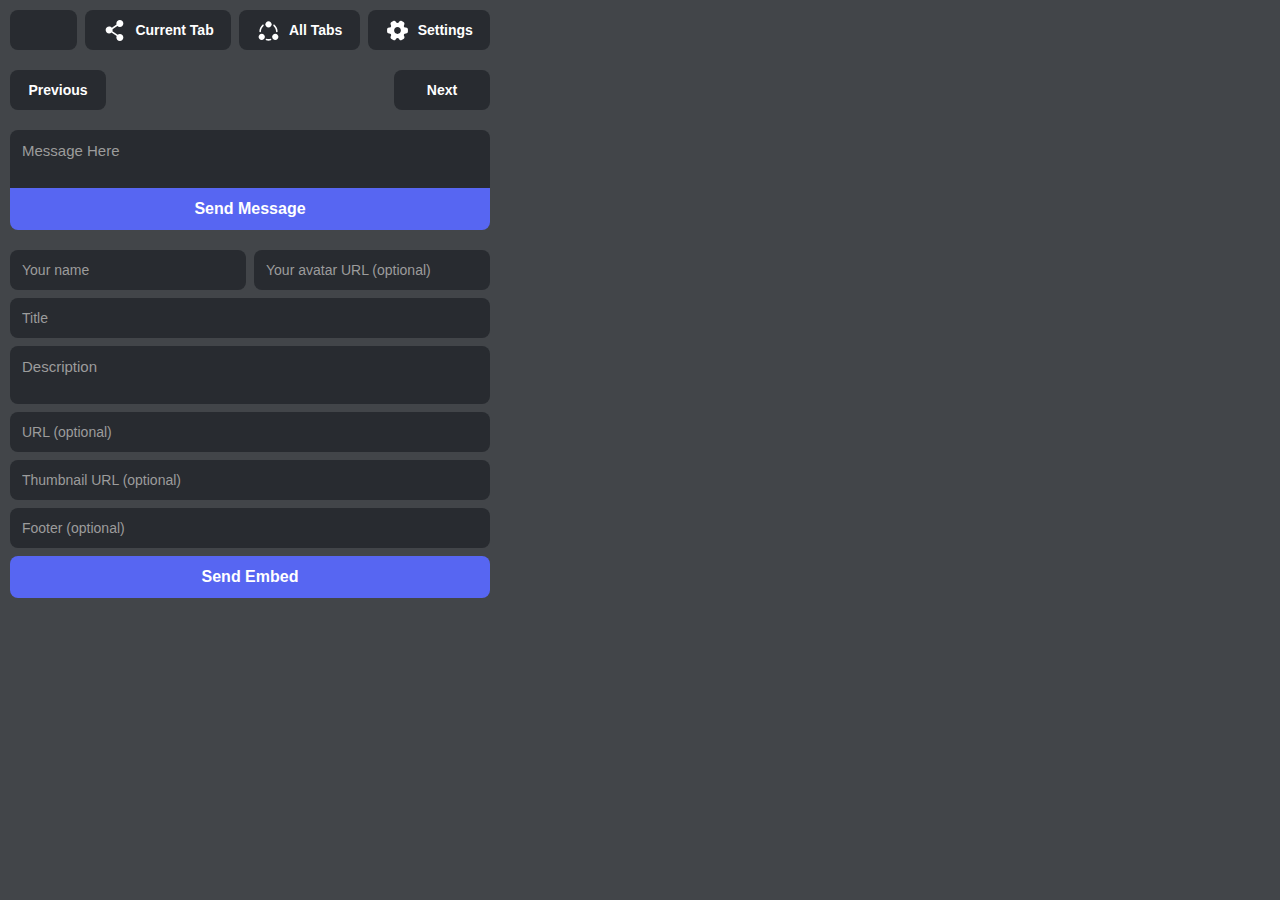
<file: index.html>
<!DOCTYPE html>
<html lang="en">
	<head>
		<meta charset="UTF-8" />
		<meta name="viewport" content="width=device-width, initial-scale=1.0" />
		<title>Dispatch Rider</title>
		<link rel="stylesheet" href="styles/style.css" />
	</head>
	<body>
		<div class="container">
			<!--The place for extra buttons-->
			<div class="extraOptions">
				<button id="changeLayout">
					<object id="changeLayoutIcon" type="image/svg+xml"></object>
					<span id="changeLayoutText"></span>
				</button>
				<button id="shareCurrentTab">
					<object data="/assets/share_current.svg" type="image/svg+xml"></object>
					Current Tab
				</button>
				<button id="shareAllTab">
					<object data="/assets/share_all.svg" type="image/svg+xml"></object>
					All Tabs
				</button>
				<button id="setting">
					<object data="/assets/settings.svg" type="image/svg+xml"></object>
					Settings
				</button>
			</div>
			<!--The place to toggle between webhooks-->
			<div class="toggleHook">
				<button id="prevHook">Previous</button>
				<div id="currentHook"></div>
				<button id="nextHook">Next</button>
			</div>
			<!--The place to add new messages-->
			<div id="messageArea" class="mainMessageArea">
				<textarea id="messageBox" placeholder="Message Here"></textarea>
				<input id="sendMessage" type="submit" value="Send Message" />
			</div>
			<form id="embedArea" class="mainEmbedArea">
				<div class="group">
					<input type="text" placeholder="Your name" required>
					<input type="text" placeholder="Your avatar URL (optional)">
				</div>
				<input type="text" placeholder="Title" required>
				<textarea id="embedDescriptionField" placeholder="Description" required></textarea>
				<input id="embedURLField" type="text" placeholder="URL (optional)">
				<input type="text" placeholder="Thumbnail URL (optional)">
				<input type="text" placeholder="Footer (optional)">
				<input type="submit" id="sendEmbed" value="Send Embed">
			</form>
			<!--A box for displaying messages-->
			<div id="notification"></div>
		</div>
		<script src="/src/main.js"></script>
	</body>
</html>
</file>
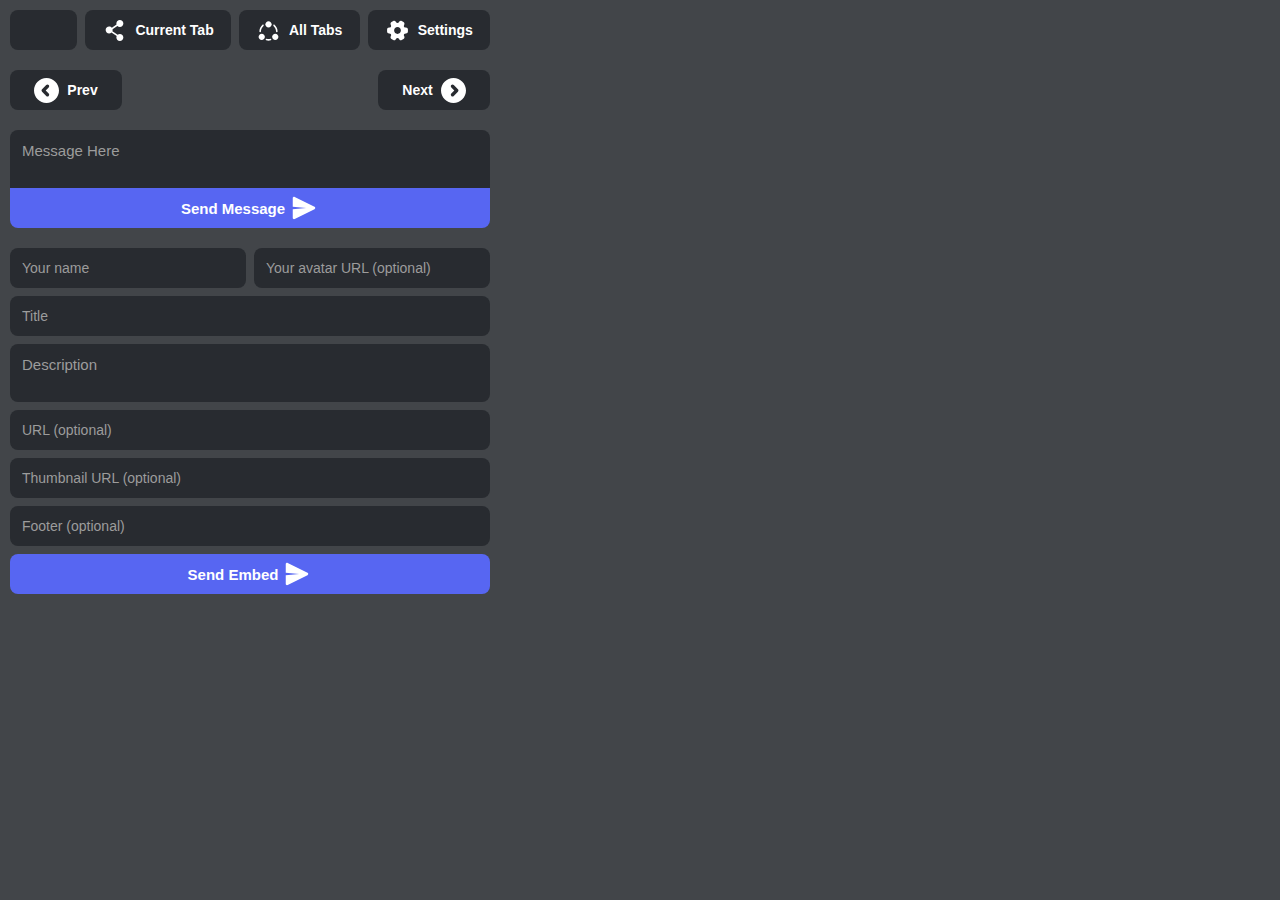
<file: index/index.html>
<!DOCTYPE html>
<html lang="en">
  <head>
    <meta charset="UTF-8" />
    <meta name="viewport" content="width=device-width, initial-scale=1.0" />
    <title>Dispatch Rider</title>
    <link rel="stylesheet" href="../styles/defaults.css" />
    <link rel="stylesheet" href="style.css" />
  </head>
  <body>
    <div class="container">
      <!--The place for extra buttons-->
      <div class="flex_noWrap">
        <button id="changeLayout">
          <object id="changeLayoutIcon" type="image/svg+xml"></object>
          <span id="changeLayoutText"></span>
        </button>
        <button id="shareCurrentTab">
          <object data="/assets/share_current.svg" type="image/svg+xml"></object>
          Current Tab
        </button>
        <button id="shareAllTab">
          <object data="/assets/share_all.svg" type="image/svg+xml"></object>
          All Tabs
        </button>
        <button id="setting">
          <object data="/assets/settings.svg" type="image/svg+xml"></object>
          Settings
        </button>
      </div>
      <!--The place to toggle between webhooks-->
      <div class="flex_noWrap">
        <button id="prevHook">
          <object data="/assets/arrow.svg" type="image/svg+xml"></object>
          <span>Prev</span>
        </button>
        <div id="currentHook"></div>
        <button id="nextHook">
          <span>Next</span>
          <object data="/assets/arrow.svg" type="image/svg+xml"></object>
        </button>
      </div>
      <!--The place to add new messages-->
      <div id="messageArea" class="mainArea">
        <textarea id="messageBox" placeholder="Message Here"></textarea>
        <button class="submitButton" id="sendMessage">
          Send Message
          <object data="/assets/send.svg" type="image/svg+xml"></object>
        </button>
      </div>
      <form id="embedArea" class="mainArea">
        <div class="group">
          <input id="embedNameField" type="text" placeholder="Your name" required />
          <input id="embedAvatarField" type="text" placeholder="Your avatar URL (optional)" />
        </div>
        <input id="embedTitleField" type="text" placeholder="Title" required />
        <textarea id="embedDescriptionField" placeholder="Description" required></textarea>
        <input id="embedURLField" type="text" placeholder="URL (optional)" />
        <input id="embedThumbnailField" type="text" placeholder="Thumbnail URL (optional)" />
        <input id="embedFooterField" type="text" placeholder="Footer (optional)" />
        <button type="submit" class="submitButton" id="sendEmbed">
          Send Embed
          <object data="/assets/send.svg" type="image/svg+xml"></object>
        </button>
      </form>
      <!--A box for displaying messages-->
      <div id="notification"></div>
    </div>
    <script src="main.js" type="module"></script>
  </body>
</html>
</file>
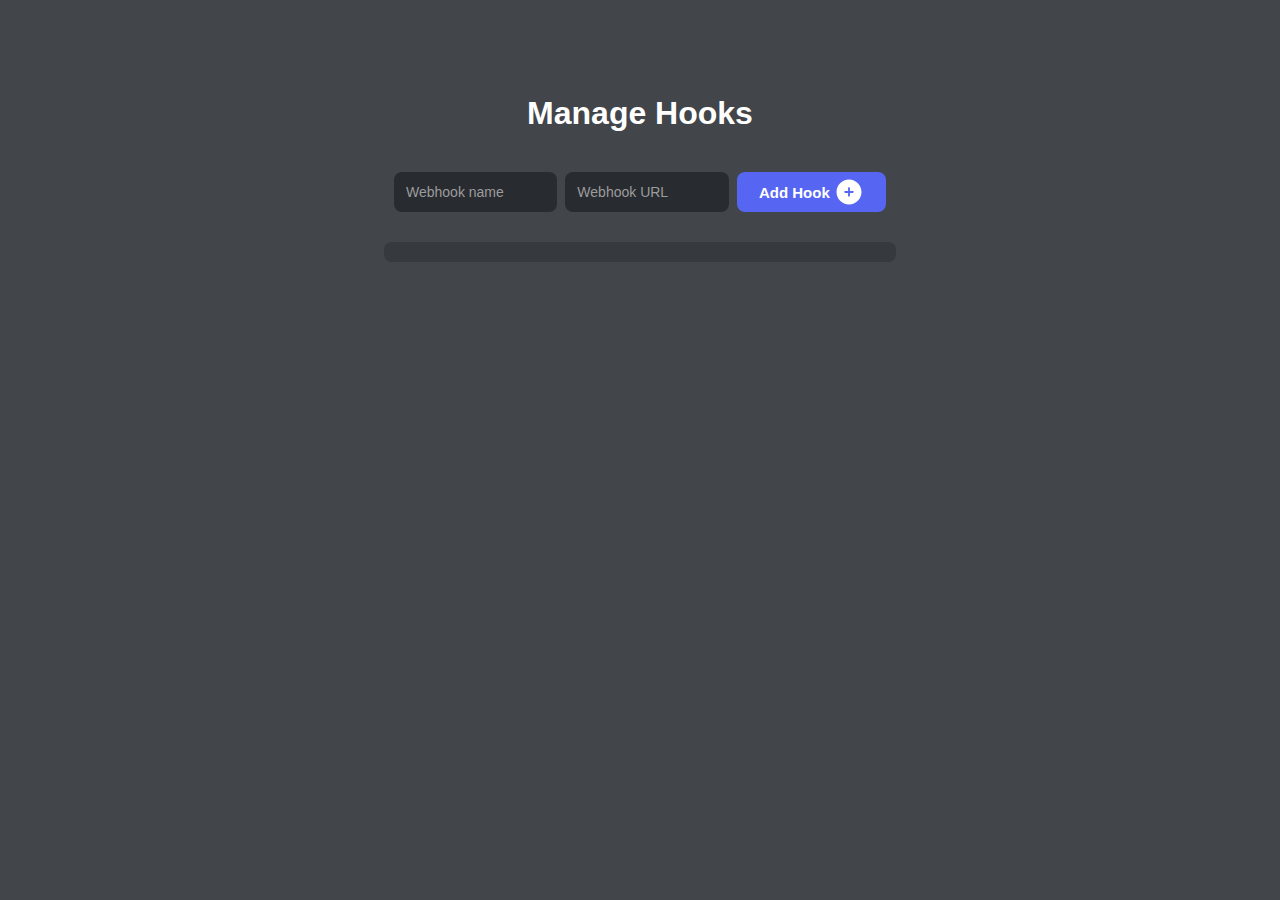
<file: options/index.html>
<!DOCTYPE html>
<html lang="en">
  <head>
    <meta charset="UTF-8" />
    <meta name="viewport" content="width=device-width, initial-scale=1.0" />
    <title>Options | Dispatch Rider</title>
    <link rel="stylesheet" href="../styles/defaults.css" />
    <link rel="stylesheet" href="style.css" />
  </head>

  <body>
    <div class="container">
      <h1 class="title">Manage Hooks</h1>
      <div class="mainArea">
        <div class="group">
          <input id="webhookNameField" placeholder="Webhook name" type="text" />
          <input id="webhookUrlField" placeholder="Webhook URL" type="text" />
          <button class="submitButton" id="addWebhook">
            Add Hook
            <object data="../assets/add.svg" type="image/svg+xml"></object>
          </button>
        </div>
      </div>
      <div id="hooksList" class="mainArea hookListContainer">
        <!--
					<div class="flex_noWrap hookContainer">
          	<span class="name">General | BlueWinds</span>
          	<span class="url">https://example.com/example/hook/1234567890/abcdefghijklmnopqrstuvwxyz</span>
          	<span class="delete"><object data="../assets/delete.svg" type="image/svg+xml"></object></span>
        	</div>
				-->
      </div>
    </div>
    <script src="main.js" type="module"></script>
  </body>
</html>
</file>
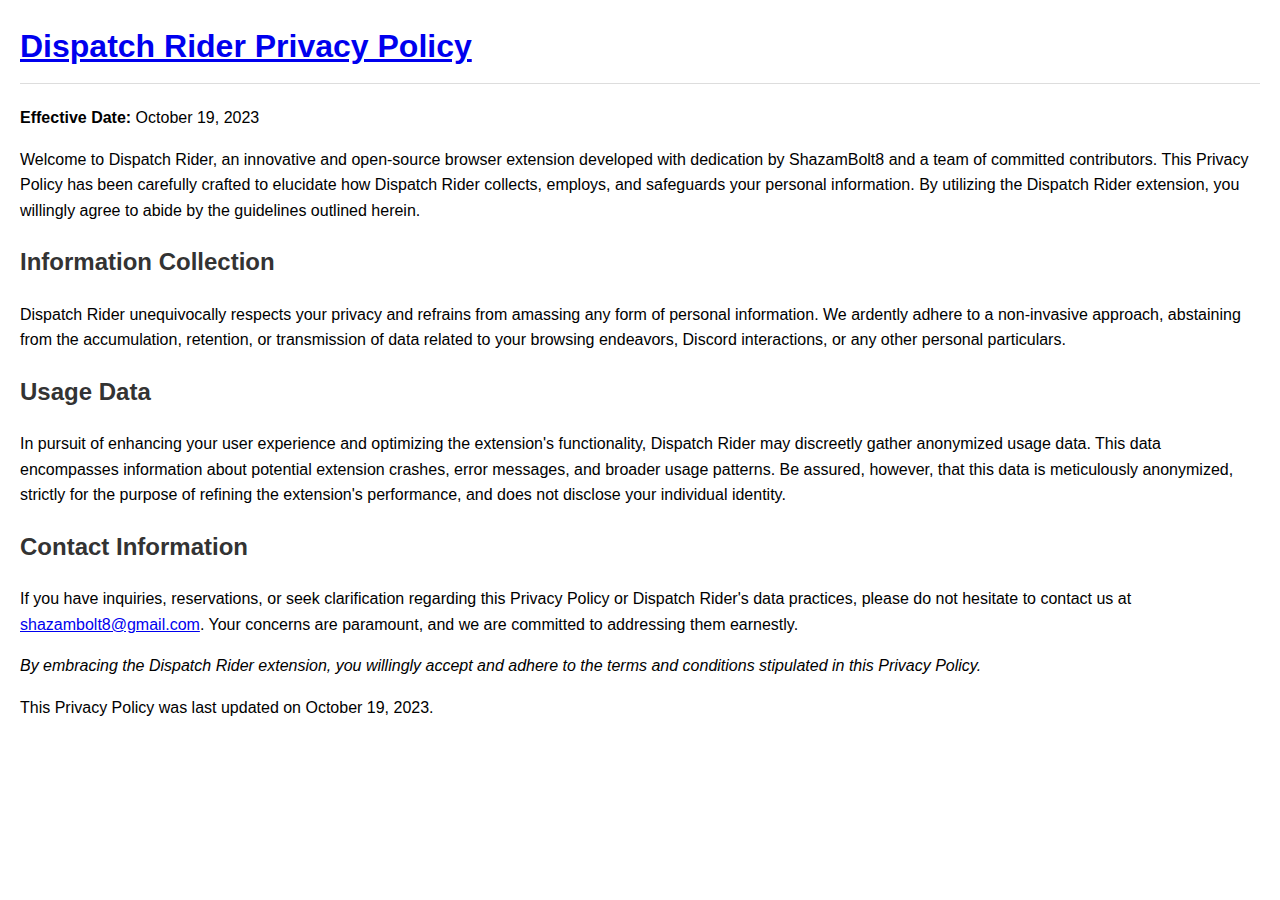
<file: legal/privacy-policy.html>
<!DOCTYPE html>
<html lang="en">
  <head>
    <meta charset="UTF-8" />
    <meta name="viewport" content="width=device-width, initial-scale=1.0" />
    <title>Dispatch Rider Privacy Policy</title>
    <style>
      body {
        font-family: Arial, sans-serif;
        margin: 20px;
        line-height: 1.6;
      }
      h1,
      h2 {
        color: #333;
      }
      h1 {
        border-bottom: 1px solid #ddd;
        padding-bottom: 10px;
      }
      h2 {
        margin-top: 20px;
      }
      p {
        margin-bottom: 15px;
      }
    </style>
  </head>
  <body>
    <h1><a href="https://dispatchriderpolicy.ihtesham.repl.co/">Dispatch Rider Privacy Policy</a></h1>
    <p><strong>Effective Date:</strong> October 19, 2023</p>
    <p>Welcome to Dispatch Rider, an innovative and open-source browser extension developed with dedication by ShazamBolt8 and a team of committed contributors. This Privacy Policy has been carefully crafted to elucidate how Dispatch Rider collects, employs, and safeguards your personal information. By utilizing the Dispatch Rider extension, you willingly agree to abide by the guidelines outlined herein.</p>
    <h2>Information Collection</h2>
    <p>Dispatch Rider unequivocally respects your privacy and refrains from amassing any form of personal information. We ardently adhere to a non-invasive approach, abstaining from the accumulation, retention, or transmission of data related to your browsing endeavors, Discord interactions, or any other personal particulars.</p>
    <h2>Usage Data</h2>
    <p>In pursuit of enhancing your user experience and optimizing the extension's functionality, Dispatch Rider may discreetly gather anonymized usage data. This data encompasses information about potential extension crashes, error messages, and broader usage patterns. Be assured, however, that this data is meticulously anonymized, strictly for the purpose of refining the extension's performance, and does not disclose your individual identity.</p>
    <h2>Contact Information</h2>
    <p>If you have inquiries, reservations, or seek clarification regarding this Privacy Policy or Dispatch Rider's data practices, please do not hesitate to contact us at <a href="mailto:shazambolt8@gmail.com">shazambolt8@gmail.com</a>. Your concerns are paramount, and we are committed to addressing them earnestly.</p>
    <p><em>By embracing the Dispatch Rider extension, you willingly accept and adhere to the terms and conditions stipulated in this Privacy Policy.</em></p>
    <p>This Privacy Policy was last updated on October 19, 2023.</p>
  </body>
</html>
</file>
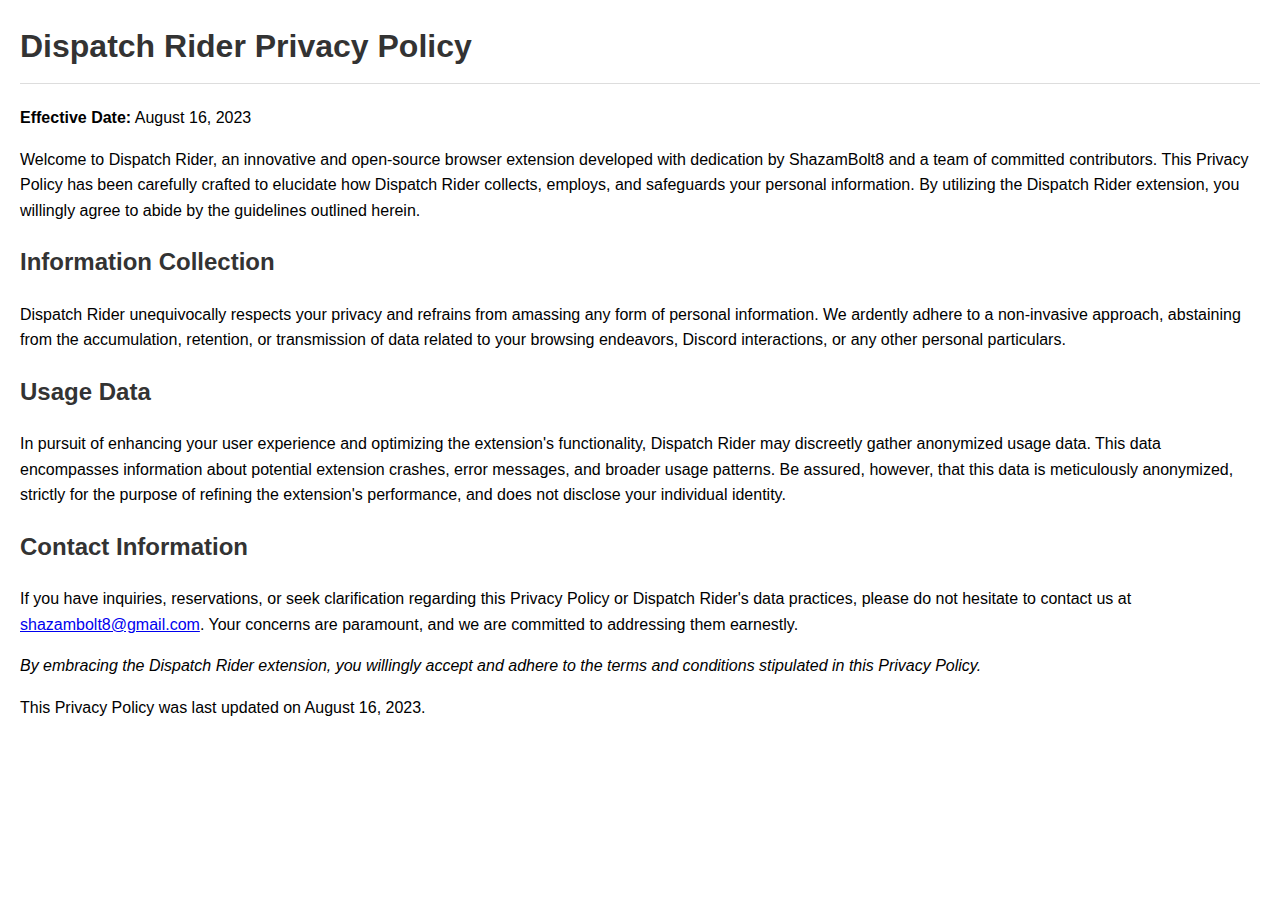
<file: policy/privacy-policy.html>
<!DOCTYPE html>
<html lang="en">
  <head>
    <meta charset="UTF-8" />
    <meta name="viewport" content="width=device-width, initial-scale=1.0" />
    <title>Dispatch Rider Privacy Policy</title>
    <style>
      body {
        font-family: Arial, sans-serif;
        margin: 20px;
        line-height: 1.6;
      }
      h1,
      h2 {
        color: #333;
      }
      h1 {
        border-bottom: 1px solid #ddd;
        padding-bottom: 10px;
      }
      h2 {
        margin-top: 20px;
      }
      p {
        margin-bottom: 15px;
      }
    </style>
  </head>
  <body>
    <h1>Dispatch Rider Privacy Policy</h1>
    <p><strong>Effective Date:</strong> August 16, 2023</p>
    <p>Welcome to Dispatch Rider, an innovative and open-source browser extension developed with dedication by ShazamBolt8 and a team of committed contributors. This Privacy Policy has been carefully crafted to elucidate how Dispatch Rider collects, employs, and safeguards your personal information. By utilizing the Dispatch Rider extension, you willingly agree to abide by the guidelines outlined herein.</p>
    <h2>Information Collection</h2>
    <p>Dispatch Rider unequivocally respects your privacy and refrains from amassing any form of personal information. We ardently adhere to a non-invasive approach, abstaining from the accumulation, retention, or transmission of data related to your browsing endeavors, Discord interactions, or any other personal particulars.</p>
    <h2>Usage Data</h2>
    <p>In pursuit of enhancing your user experience and optimizing the extension's functionality, Dispatch Rider may discreetly gather anonymized usage data. This data encompasses information about potential extension crashes, error messages, and broader usage patterns. Be assured, however, that this data is meticulously anonymized, strictly for the purpose of refining the extension's performance, and does not disclose your individual identity.</p>
    <h2>Contact Information</h2>
    <p>If you have inquiries, reservations, or seek clarification regarding this Privacy Policy or Dispatch Rider's data practices, please do not hesitate to contact us at <a href="mailto:shazambolt8@gmail.com">shazambolt8@gmail.com</a>. Your concerns are paramount, and we are committed to addressing them earnestly.</p>
    <p><em>By embracing the Dispatch Rider extension, you willingly accept and adhere to the terms and conditions stipulated in this Privacy Policy.</em></p>
    <p>This Privacy Policy was last updated on August 16, 2023.</p>
  </body>
</html>
</file>
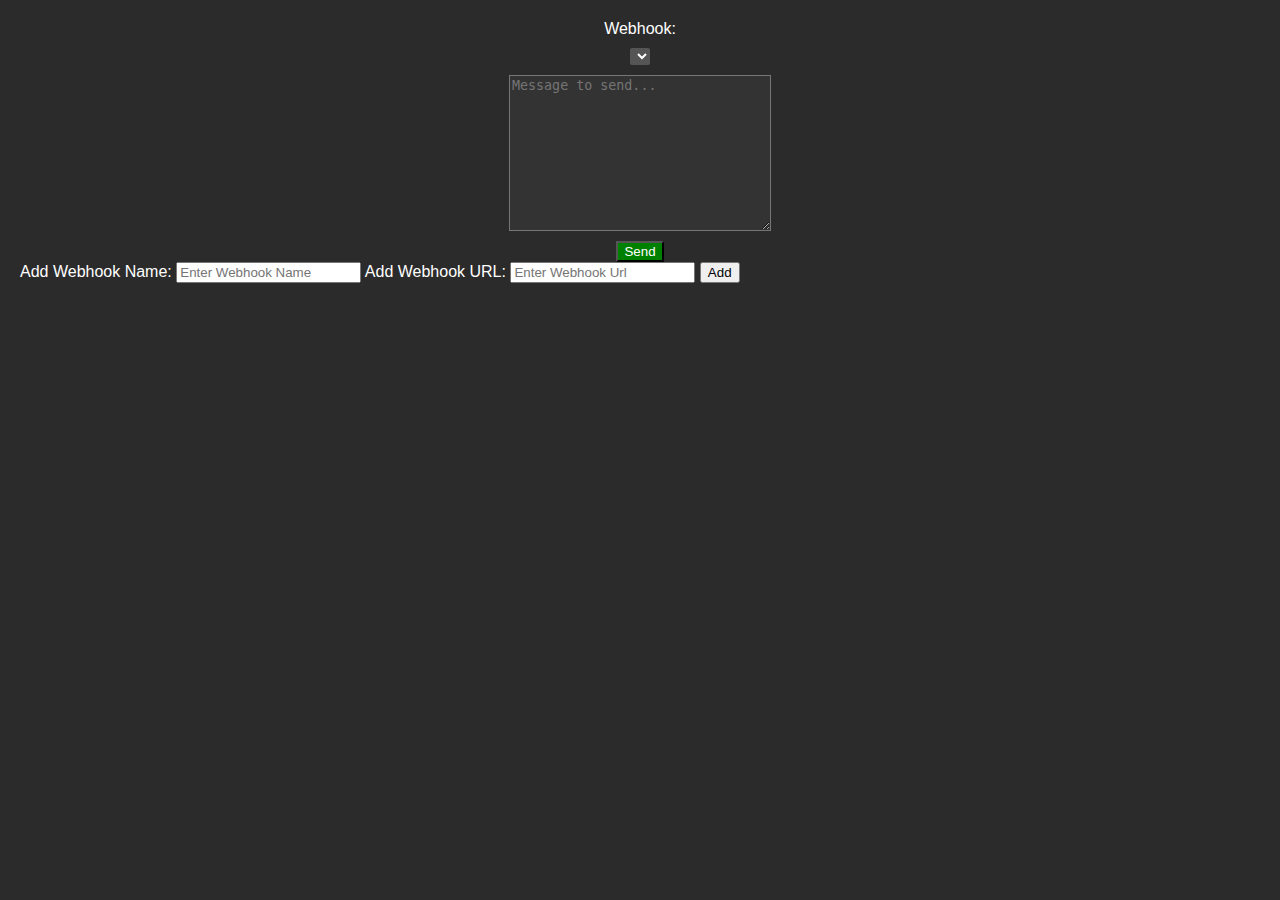
<file: popup/popup.html>
<!DOCTYPE html>
<html lang="en">

<head>
    <meta charset="UTF-8">
    <meta name="viewport" content="width=device-width, initial-scale=1.0">
    <link rel="stylesheet" href="popup.css">
    <script src="popup.js" defer></script>
    <title>Dispatch Rider</title>
</head>

<body>
    <form>
        <label for="webhooksSelection">Webhook:</label>
        <select name="webhooksSelection" id="webhooksSelection"></select>
        <textarea name="textarea" id="textarea" cols="30" rows="10" placeholder="Message to send..."></textarea>
        <input type="submit" value="Send">
    </form>
    <label for="webhookName">Add Webhook Name:</label>
    <input type="text" name="webhookName" id="webhookName" placeholder="Enter Webhook Name">
    <label for="webhookUrl">Add Webhook URL:</label>
    <input type="text" name="webhookUrl" id="webhookUrl" placeholder="Enter Webhook Url">
    <button id="addWebhooksBtn">Add</button>
</body>

</html>
</file>
<file: styles/style.css>
* {
  margin: 0;
  padding: 0;
  box-sizing: border-box;
  caret-color: white;
  font-family: "Trebuchet MS", "Lucida Sans Unicode", "Lucida Grande", "Lucida Sans", Arial, sans-serif;
}
*:focus {
  outline: none;
}
*::placeholder {
  color: rgb(156, 156, 156);
}
*::-webkit-scrollbar {
  background: #2e3137;
  width: 0.1em;
}
*::-webkit-scrollbar-thumb {
  background: rgb(20, 20, 20);
  background-clip: padding-box;
}
html,
body {
  height: 500px;
  width: 500px;
  background-color: #424549;
  transition: all 800ms;
}
.container {
  height: 100%;
  width: 100%;
  display: flex;
  flex-flow: column;
  background-color: #424549;
}
.toggleHook,
.extraOptions {
  width: 100%;
  display: flex;
  flex-flow: row nowrap;
  justify-content: space-between;
  align-items: center;
  padding: 10px;
  color: #fff;
}
.extraOptions {
  gap: 8px;
}
input[type="text"] {
  width: auto;
  background: #282b30;
  padding: 12px;
  border: none;
  border-radius: 8px;
  color: #fff;
  font-size: 14px;
}

input[type="text"]:hover,
#prevHook:hover,
#nextHook:hover,
#messageBox:hover,
.extraOptions button:hover,
.mainEmbedArea textarea:hover,
input[type="text"]:focus,
#prevHook:focus,
#nextHook:focus,
#messageBox:focus,
.mainEmbedArea textarea:focus,
.extraOptions button:focus {
  background: #202225;
}
#prevHook:active,
#nextHook:active,
.extraOptions button:active {
  background: #0b0c0e;
}

input[type="submit"]:hover,
#sendMessage:hover,
#sendMessage:hover {
  background: #4b5beb;
}
#sendMessage:active,
#sendEmbed:active,
input[type="submit"]:active {
  background: #3242cf;
}

.extraOptions button {
  font-weight: bold;
  border-radius: 8px;
  background: #282b30;
  padding: 2px 2px;
  flex-grow: 1;
  font-size: 14px;
  color: #fff;
  border: none;
  height: 40px;
  display: flex;
  flex-flow: row nowrap;
  justify-content: center;
  align-items: center;
  gap: 8px;
}
.extraOptions button object {
  height: 25px;
  width: 25px;
  pointer-events: none;
}

#currentHook {
  font-size: 19px;
  min-width: 50%;
  max-width: 50%;
  text-align: center;
  font-weight: bold;
}
#prevHook,
#nextHook {
  font-weight: bolder;
  border-radius: 8px;
  background: #282b30;
  padding: 12px;
  width: 20%;
  font-size: 14px;
  color: #fff;
  border: none;
}
#prevHook:disabled,
#nextHook:disabled,
.extraOptions button:disabled {
  background: #36393e;
}
.mainMessageArea,
.mainEmbedArea {
  width: 100%;
  flex-grow: 2;
  display: flex;
  flex-flow: column;
  justify-content: space-between;
  align-items: center;
  padding: 10px;
  color: #fff;
}
#messageBox {
  border: none;
  resize: none;
  width: 100%;
  flex-grow: 1;
  color: #fff;
  border-radius: 0;
  border-top-right-radius: 8px;
  border-top-left-radius: 8px;
  padding: 12px;
  font-size: 15px;
  background: #282b30;
}
#sendMessage,
input[type="submit"],
#sendEmbed {
  background: #5766f2;
  width: 100%;
  border: none;
  padding: 12px;
  font-size: 16px;
  font-weight: bolder;
  border-radius: 0;
  border-bottom-right-radius: 8px;
  border-bottom-left-radius: 8px;
  color: #fff;
}
#sendMessage:disabled,
input[type="submit"]:disabled,
#sendEmbed:disabled {
  background: #7885ff;
}
#notification {
  position: absolute;
  max-width: 60%;
  height: auto;
  align-self: center;
  z-index: 3;
  bottom: 30px;
  border-radius: 8px;
  font-size: 16px;
  padding: 12px;
  color: white;
  animation: toUp 500ms cubic-bezier(0.2, 0.2, 0.2, 0.5);
  display: none;
}

.mainEmbedArea {
  gap: 8px;
}
.mainEmbedArea .group {
  width: 100%;
  display: flex;
  flex-flow: row nowrap;
  justify-content: space-between;
  align-items: center;
  gap: 8px;
}
.mainEmbedArea .group input[type="text"] {
  width: 50%;
}
.mainEmbedArea input[type="text"] {
  width: 100%;
}
.mainEmbedArea textarea {
  border: none;
  resize: none;
  width: 100%;
  flex-grow: 2;
  color: #fff;
  padding: 12px;
  font-size: 15px;
  background: #282b30;
  border-radius: 8px;
}
#sendEmbed {
  border-top-left-radius: 8px;
  border-top-right-radius: 8px;
}
.success {
  background: #06a151;
}
.warn {
  background: #d7511d;
}
.error {
  background: #eb2433;
}
@keyframes toUp {
  from {
    transform: translateY(100%);
  }
  to {
    transform: translateY(0);
  }
}
</file>
<file: styles/defaults.css>
* {
  margin: 0;
  padding: 0;
  box-sizing: border-box;
  caret-color: white;
  font-family: "Trebuchet MS", "Lucida Sans Unicode", "Lucida Grande", "Lucida Sans", Arial, sans-serif;
}
*:focus {
  outline: none;
}
*::placeholder {
  color: rgb(156, 156, 156);
}
*::-webkit-scrollbar {
  background: #2e3137;
  width: 0.1em;
}
*::-webkit-scrollbar-thumb {
  background: rgb(20, 20, 20);
  background-clip: padding-box;
}
html,
body {
  height: 500px;
  width: 500px;
  background-color: #424549;
  transition: all 800ms;
}
.container {
  height: 100%;
  width: 100%;
  display: flex;
  flex-flow: column;
  background-color: #424549;
}
.flex_noWrap {
  width: 100%;
  display: flex;
  flex-flow: row nowrap;
  justify-content: space-between;
  align-items: center;
  padding: 10px;
  color: #fff;
  gap: 8px;
}
button {
  font-weight: bold;
  border-radius: 8px;
  background: #282b30;
  padding: 2px;
  flex-grow: 1;
  font-size: 14px;
  color: #fff;
  border: none;
  height: 40px;
  display: flex;
  flex-flow: row nowrap;
  justify-content: center;
  align-items: center;
  gap: 8px;
}
button object {
  height: 25px;
  width: 25px;
  pointer-events: none;
}
.mainArea {
  width: 100%;
  flex-grow: 2;
  display: flex;
  flex-flow: column;
  justify-content: space-between;
  align-items: center;
  padding: 10px;
  color: #fff;
}
textarea {
  border: none;
  resize: none;
  width: 100%;
  flex-grow: 8;
  color: #fff;
  border-radius: 8px;
  padding: 12px;
  font-size: 15px;
  background: #282b30;
}
.submitButton {
  background: #5766f2;
  width: 100%;
  border: none;
  font-size: 15px;
  font-weight: bolder;
  border-radius: 8px;
  color: #fff;
  display: flex;
  flex-flow: row nowrap;
  justify-content: center;
  align-items: center;
  gap: 4px;
  min-height: 15px;
  max-height: 50px;
}
.submitButton object {
  height: 30px;
  width: 30px;
}

input[type="text"] {
  width: auto;
  background: #282b30;
  padding: 12px;
  border: none;
  border-radius: 8px;
  color: #fff;
  font-size: 14px;
}
.group {
  width: 100%;
  display: flex;
  flex-flow: row nowrap;
  justify-content: space-between;
  align-items: center;
  gap: 8px;
}
.group input[type="text"] {
  width: 50%;
}
.mainArea input[type="text"] {
  width: 100%;
}

input[type="text"]:hover,
input[type="text"]:focus,
textarea:hover,
textarea:focus,
button:hover,
button:focus {
  background: #202225;
}
input[type="text"]:focus,
input[type="text"]:active {
  background: #0b0c0e;
}
button:active {
  background: #0b0c0e;
}
button:disabled {
  background: #36393e;
}
.submitButton:hover {
  background: #4b5beb;
}
.submitButton:active, .submitButton:focus {
  background: #3242cf;
}
.submitButton:disabled {
  background: #7885ff;
}
</file>
<file: index/style.css>
#messageBox {
  border-bottom-right-radius: 0px;
  border-bottom-left-radius: 0px;
}
#sendMessage {
  border-top-right-radius: 0px;
  border-top-left-radius: 0px;
}
#nextHook,
#prevHook {
  width: 40%;
}
#prevHook object{
  transform: rotate(180deg);
}
#currentHook {
  font-size: 19px;
  min-width: 50%;
  max-width: 50%;
  text-align: center;
  font-weight: bold;
}
#embedArea {
  gap: 8px;
}

.success {
  background: #06a151;
}
.warn {
  background: #d7511d;
}
.error {
  background: #eb2433;
}
@keyframes toUp {
  from {
    transform: translateY(100%);
  }
  to {
    transform: translateY(0);
  }
}
#notification {
  position: absolute;
  max-width: 60%;
  height: auto;
  align-self: center;
  z-index: 3;
  bottom: 30px;
  border-radius: 8px;
  font-size: 16px;
  padding: 12px;
  color: white;
  animation: toUp 500ms cubic-bezier(0.2, 0.2, 0.2, 0.5);
  display: none;
}
</file>
<file: options/style.css>
* {
  transition: all 100ms;
}
html,
body {
  height: 100%;
  width: 100%;
  display: flex;
}
.container {
  width: 40%;
  height: 80%;
  align-self: center;
  /*parent is not flex*/
  margin: 0 auto;
}
.mainArea {
  height: auto;
  flex-grow: 0;
  align-items: flex-start;
  justify-content: flex-start;
}
.title {
  align-self: center;
  font-size: 32px;
  padding: 5px 5px 30px 5px;
  font-weight: bolder;
  color: white;
}
.hookListContainer {
  background: #36393e;
  border-radius: 8px;
  margin-top: 20px;
}
.hookContainer {
  width: 100%;
  max-width: 100%;
  justify-content: space-evenly;
  gap: 8px;
  height: 40px;
  margin: 5px 0;
  border-radius: 8px;
}
.hookListContainer .hookContainer:nth-child(odd) {
  background: #282b30;
}
.hookListContainer .hookContainer:nth-child(even) {
  background: #202225;
}
.hookListContainer .hookContainer:hover {
  background: #0b0c0e;
}
.hookContainer .name {
  font-weight: bold;
  font-size: 20px;
  width: 300px;
  max-width: 300px;
  overflow: hidden;
  white-space: nowrap;
  text-overflow: ellipsis;
  padding: 8px;
  border-right: 2px dashed #36393e;
}

.hookContainer .url {
  font-weight: bold;
  font-size: 20px;
  width: 800px;
  max-width: 800px;
  overflow: hidden;
  white-space: nowrap;
  text-overflow: ellipsis;
  flex-grow: 2;
  padding: 8px;

}
.hookContainer .delete {
  width: 100px;
  max-width: 100px;
  flex-grow: 2;
  padding: 4px 6px;
  display: flex;
  justify-content: center;
  align-items: center;
  border-radius: 8px;
  background: #da373c;
}
.hookContainer .delete object {
  height: 25px;
  width: 25px;
  align-self: center;
  user-select: none;
  pointer-events: none;
}
.hookContainer .delete:hover,
.danger:hover {
  background: #a12828;
}
.hookContainer .delete:active,
.danger:active {
  background: #8f2022;
}
.danger {
  background: #da373c;
  margin: 5px 0;
}
</file>
<file: popup/popup.css>
*,
*::after,
*::before {
  box-sizing: border-box;
}

html,
body {
  margin: 0;
  padding: 10px;
}

body {
  font-family: sans-serif;
  background-color: #2b2b2b;
  color: white;
  min-width: 400px;
  min-height: 500px;
}

textarea {
  background: #333;
  color: inherit;
}

form {
  display: flex;
  flex-direction: column;
  gap: 10px;
  align-items: center;
  justify-content: center;
  width: 100%;
  height: 100%;
}

input[type="submit"] {
  background-color: green;
  color: white;
}

select {
  background-color: #555;
  color: inherit;
  border: none;
  border-radius: 10%;
}
</file>
